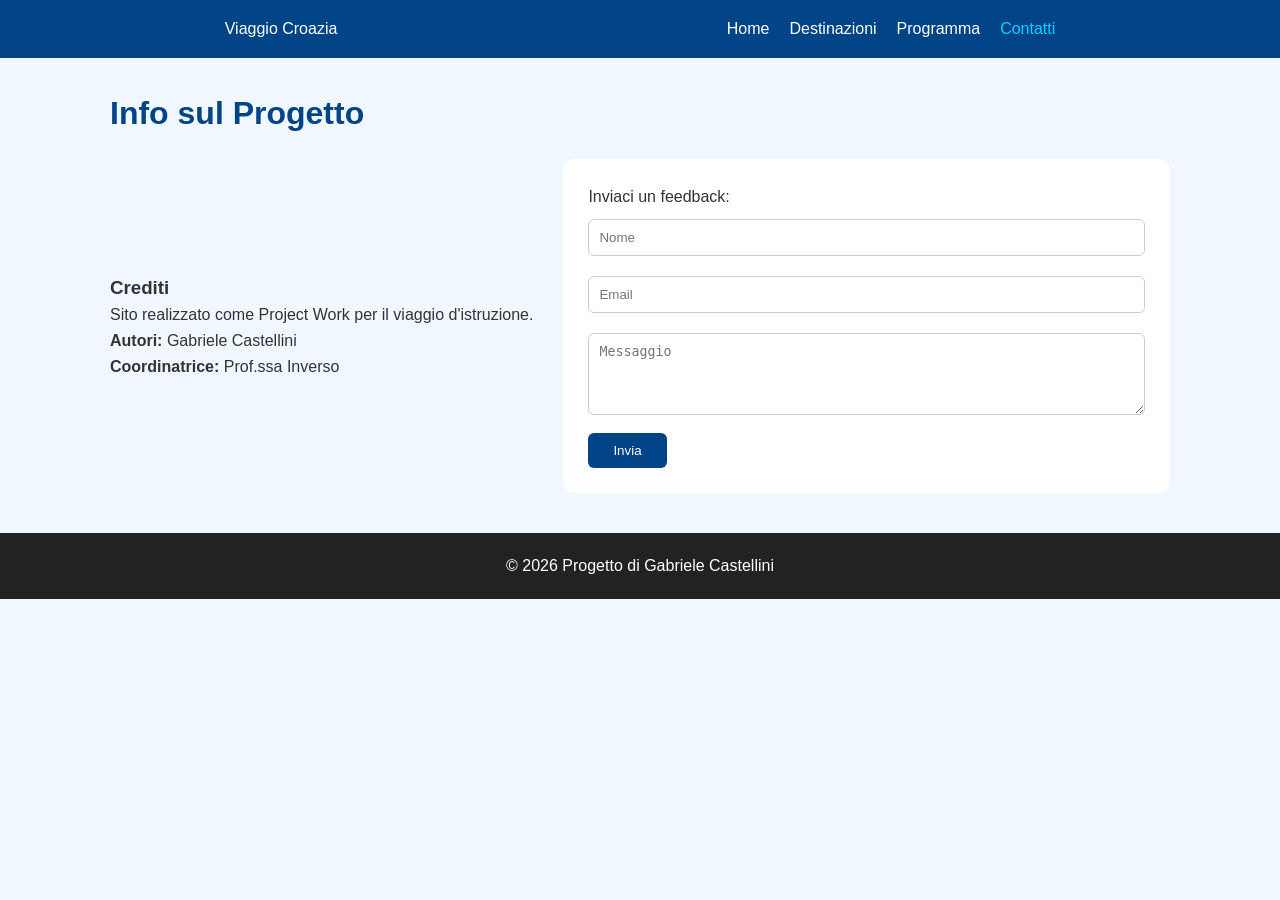
<file: contatti.html>
<!DOCTYPE html>
<html lang="it">
<head>
    <meta charset="UTF-8">
    <meta name="viewport" content="width=device-width, initial-scale=1.0">
    <title>Contatti | Viaggio Croazia</title>
    <link rel="stylesheet" href="style.css">
</head>
<body>

    <header>
        <nav>
            <div class="logo">Viaggio Croazia</div>
            <ul>
                <li><a href="index.html">Home</a></li>
                <li><a href="destinazione.html">Destinazioni</a></li>
                <li><a href="programma.html">Programma</a></li>
                <li><a href="contatti.html" class="active">Contatti</a></li>
            </ul>
        </nav>
    </header>

    <main class="content">
        <h1 class="page-title">Info sul Progetto</h1>
        
        <div class="flex-container">
            <div class="contact-info">
                <h3>Crediti</h3>
                <p>Sito realizzato come Project Work per il viaggio d'istruzione.</p>
                <p><strong>Autori:</strong> Gabriele Castellini </p>
                <p><strong>Coordinatrice:</strong> Prof.ssa Inverso</p>
            </div>

            <form class="contact-form">
                <label>Inviaci un feedback:</label>
                <input type="text" placeholder="Nome">
                <input type="email" placeholder="Email">
                <textarea rows="4" placeholder="Messaggio"></textarea>
                <button type="submit" class="btn">Invia</button>
            </form>
        </div>
    </main>

    <footer>
        <p>&copy; 2026 Progetto di Gabriele Castellini</p>
    </footer>

</body>
</html>
</file>
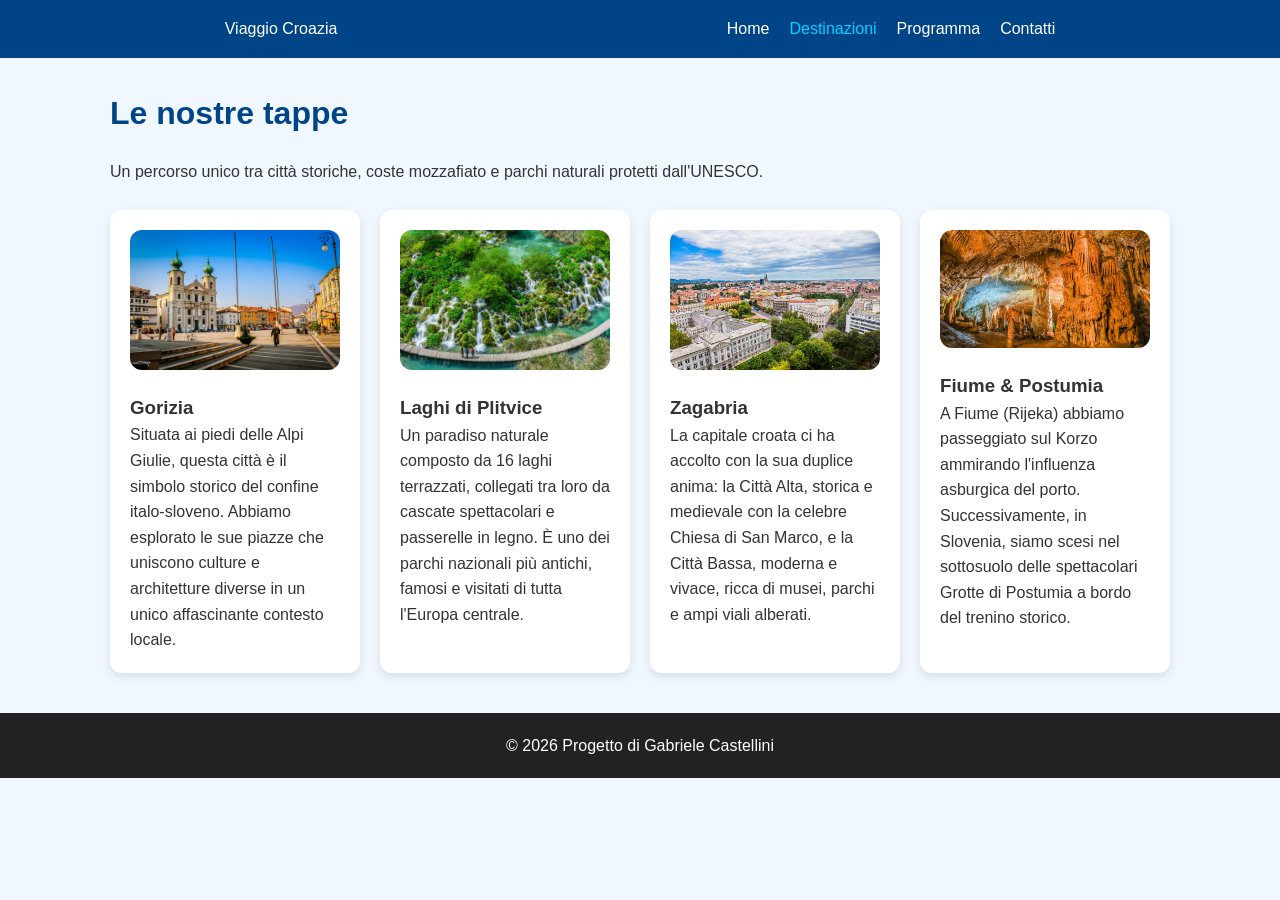
<file: destinazione.html>
<!DOCTYPE html>
<html lang="it">
<head>
    <meta charset="UTF-8">
    <meta name="viewport" content="width=device-width, initial-scale=1.0">
    <title>Destinazioni | Viaggio Croazia</title>
    <link rel="stylesheet" href="style.css">
</head>
<body>

    <header>
        <nav>
            <div class="logo">Viaggio Croazia</div>
            <ul>
                <li><a href="index.html">Home</a></li>
                <li><a href="destinazione.html" class="active">Destinazioni</a></li>
                <li><a href="programma.html">Programma</a></li>
                <li><a href="contatti.html">Contatti</a></li>
            </ul>
        </nav>
    </header>

    <main class="content">
        <h1 class="page-title">Le nostre tappe</h1>
        <p>Un percorso unico tra città storiche, coste mozzafiato e parchi naturali protetti dall'UNESCO.</p>
        <br>
        
        <div class="grid-container">
            <!-- Tappa 1 -->
            <section class="card">
                <img src="Gorizia.jpg" alt="Gorizia" class="rounded-img" style="margin-bottom: 15px;">
                <h3>Gorizia</h3>
                <p>Situata ai piedi delle Alpi Giulie, questa città è il simbolo storico del confine italo-sloveno. Abbiamo esplorato le sue piazze che uniscono culture e architetture diverse in un unico affascinante contesto locale.</p>
            </section>

            <!-- Tappa 2 -->
            <section class="card">
                <img src="laghi.jpg" alt="Laghi di Plitvice" class="rounded-img" style="margin-bottom: 15px;">
                <h3>Laghi di Plitvice</h3>
                <p>Un paradiso naturale composto da 16 laghi terrazzati, collegati tra loro da cascate spettacolari e passerelle in legno. È uno dei parchi nazionali più antichi, famosi e visitati di tutta l'Europa centrale.</p>
            </section>

            <!-- Tappa 3 -->
            <section class="card">
                <img src="zagabria-croazia-centro-hd.jpg" alt="Zagabria" class="rounded-img" style="margin-bottom: 15px;">
                <h3>Zagabria</h3>
                <p>La capitale croata ci ha accolto con la sua duplice anima: la Città Alta, storica e medievale con la celebre Chiesa di San Marco, e la Città Bassa, moderna e vivace, ricca di musei, parchi e ampi viali alberati.</p>
            </section>

            <!-- Tappa 4 -->
            <section class="card">
                <img src="postumia-grotte-hd.jpg" alt="Fiume e Postumia" class="rounded-img" style="margin-bottom: 15px;">
                <h3>Fiume & Postumia</h3>
                <p>A Fiume (Rijeka) abbiamo passeggiato sul Korzo ammirando l'influenza asburgica del porto. Successivamente, in Slovenia, siamo scesi nel sottosuolo delle spettacolari Grotte di Postumia a bordo del trenino storico.</p>
            </section>
        </div>
    </main>

    <footer>
        <p>&copy; 2026 Progetto di Gabriele Castellini</p>
    </footer>

</body>
</html>
</file>
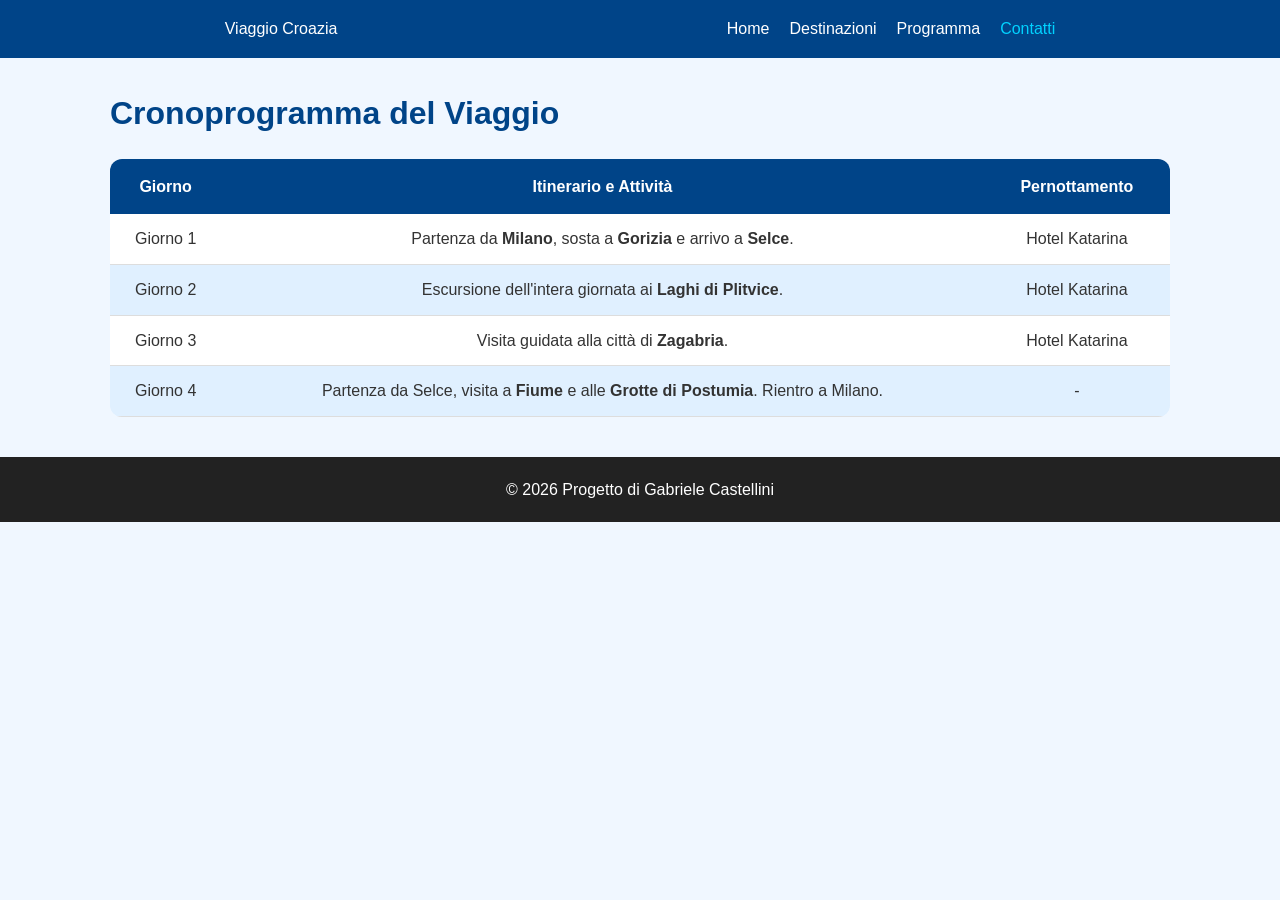
<file: programma.html>
<!DOCTYPE html>
<html lang="it">
<head>
    <meta charset="UTF-8">
    <meta name="viewport" content="width=device-width, initial-scale=1.0">
    <title>Programma | Viaggio Croazia</title>
    <link rel="stylesheet" href="style.css">
</head>
<body>

    <header>
        <nav>
            <div class="logo">Viaggio Croazia</div>
            <ul>
                <li><a href="index.html">Home</a></li>
                <li><a href="destinazione.html">Destinazioni</a></li>
                <li><a href="programma.html">Programma</a></li>
                <li><a href="contatti.html" class="active">Contatti</a></li>
            </ul>
        </nav>
    </header>

    <main class="content">
        <h1 class="page-title">Cronoprogramma del Viaggio</h1>

        <table>
            <thead>
                <tr>
                    <th>Giorno</th>
                    <th>Itinerario e Attività</th>
                    <th>Pernottamento</th>
                </tr>
            </thead>
            <tbody>
                <tr>
                    <td>Giorno 1</td>
                    <td>Partenza da <strong>Milano</strong>, sosta a <strong>Gorizia</strong> e arrivo a <strong>Selce</strong>.</td>
                    <td>Hotel Katarina</td>
                </tr>
                <tr>
                    <td>Giorno 2</td>
                    <td>Escursione dell'intera giornata ai <strong>Laghi di Plitvice</strong>.</td>
                    <td>Hotel Katarina</td>
                </tr>
                <tr>
                    <td>Giorno 3</td>
                    <td>Visita guidata alla città di <strong>Zagabria</strong>.</td>
                    <td>Hotel Katarina</td>
                </tr>
                <tr>
                    <td>Giorno 4</td>
                    <td>Partenza da Selce, visita a <strong>Fiume</strong> e alle <strong>Grotte di Postumia</strong>. Rientro a Milano.</td>
                    <td>-</td>
                </tr>
            </tbody>
        </table>
    </main>

    <footer>
        <p>&copy; 2026 Progetto di Gabriele Castellini</p>
    </footer>

</body>
</html>
</file>
<file: style.css>
* {
    margin: 0;
    padding: 0;
    box-sizing: border-box;
}

body {
    font-family: 'Segoe UI', sans-serif;
    line-height: 1.6;
    color: #333;
    background-color: #f0f7ff;
}

/* Menu in alto */
header {
    background: #004488;
    color: white;
    padding: 1rem 0;
    position: sticky;
    top: 0;
    z-index: 10;
}

nav {
    display: flex;
    justify-content: space-around;
    align-items: center;
    max-width: 1200px;
    margin: auto;
}

nav ul {
    display: flex;
    list-style: none;
}

nav ul li {
    margin-left: 20px;
}

nav ul li a {
    color: white;
    text-decoration: none;
    transition: 0.3s;
}

nav ul li a:hover,
.active {
    color: #00d2ff;
}

/* Sezioni */
.hero {
    background: #004488;
    color: white;
    padding: 60px 20px;
    text-align: center;
}

.content {
    max-width: 1100px;
    margin: 30px auto;
    padding: 0 20px;
}

.page-title {
    color: #004488;
    margin-bottom: 20px;
}

/* Flex e Grid */
.flex-container {
    display: flex;
    gap: 30px;
    align-items: center;
    margin: 20px 0;
}

.grid-container {
    display: grid;
    grid-template-columns: repeat(auto-fit, minmax(250px, 1fr));
    gap: 20px;
}

/* Stile Elementi */
.card {
    background: white;
    padding: 20px;
    border-radius: 12px;
    box-shadow: 0 4px 10px rgba(0, 0, 0, 0.1);
    transition: 0.3s;
}

.card:hover {
    transform: scale(1.03);
}

.rounded-img {
    border-radius: 12px;
    max-width: 100%;
    width: 400px;
}

/* Tabella Alternata */
table {
    width: 100%;
    border-collapse: collapse;
    border-radius: 12px;
    overflow: hidden;
    margin: 20px 0;
}

th {
    background: #004488;
    color: white;
    padding: 15px;
}

td {
    padding: 12px;
    text-align: center;
    border-bottom: 1px solid #ddd;
}

tr:nth-child(even) {
    background: #e0f0ff;
}

tr:nth-child(odd) {
    background: white;
}

/* Modulo */
.contact-form {
    background: white;
    padding: 25px;
    border-radius: 12px;
    flex: 1;
}

input,
textarea {
    width: 100%;
    padding: 10px;
    margin: 10px 0;
    border: 1px solid #ccc;
    border-radius: 6px;
}

.btn {
    background: #004488;
    color: white;
    border: none;
    padding: 10px 25px;
    border-radius: 6px;
    cursor: pointer;
}

footer {
    text-align: center;
    padding: 20px;
    background: #222;
    color: white;
    margin-top: 40px;
}

@media (max-width: 768px) {
    .flex-container {
        flex-direction: column;
    }
}
</file>
